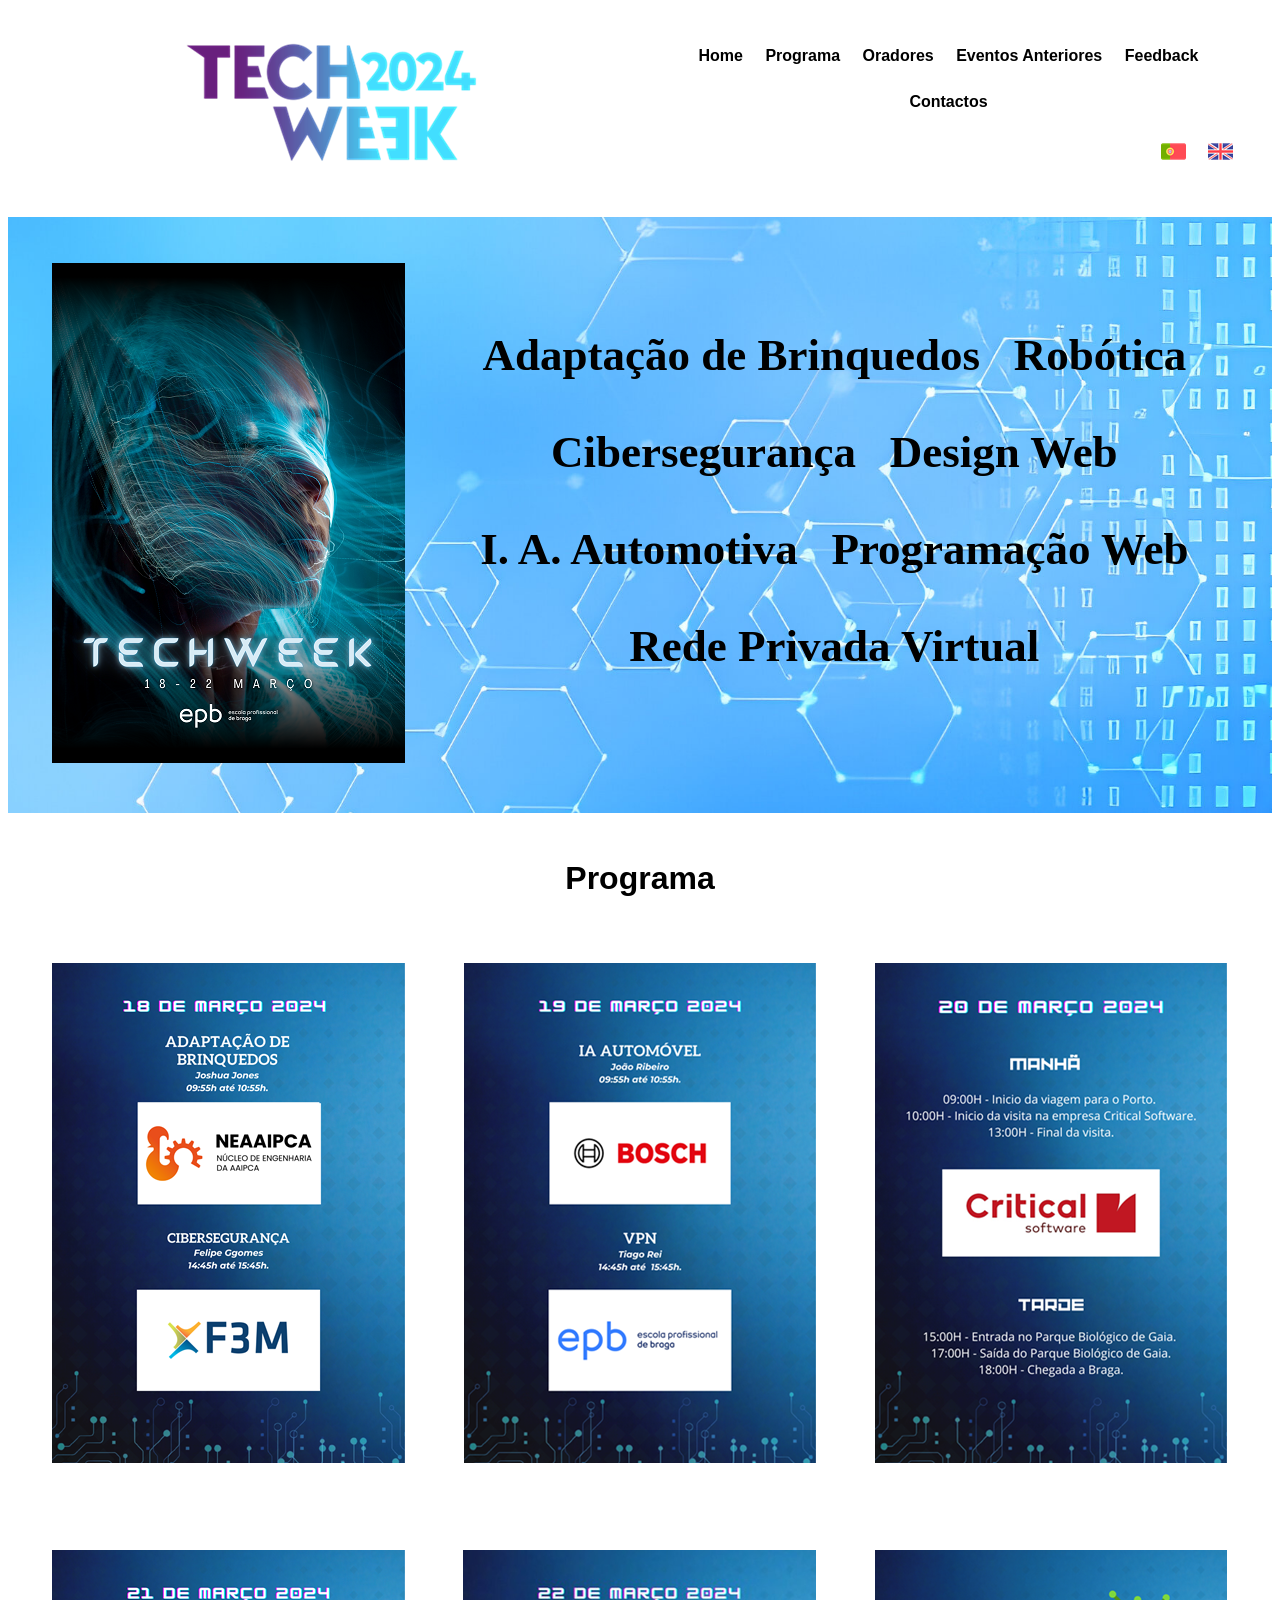
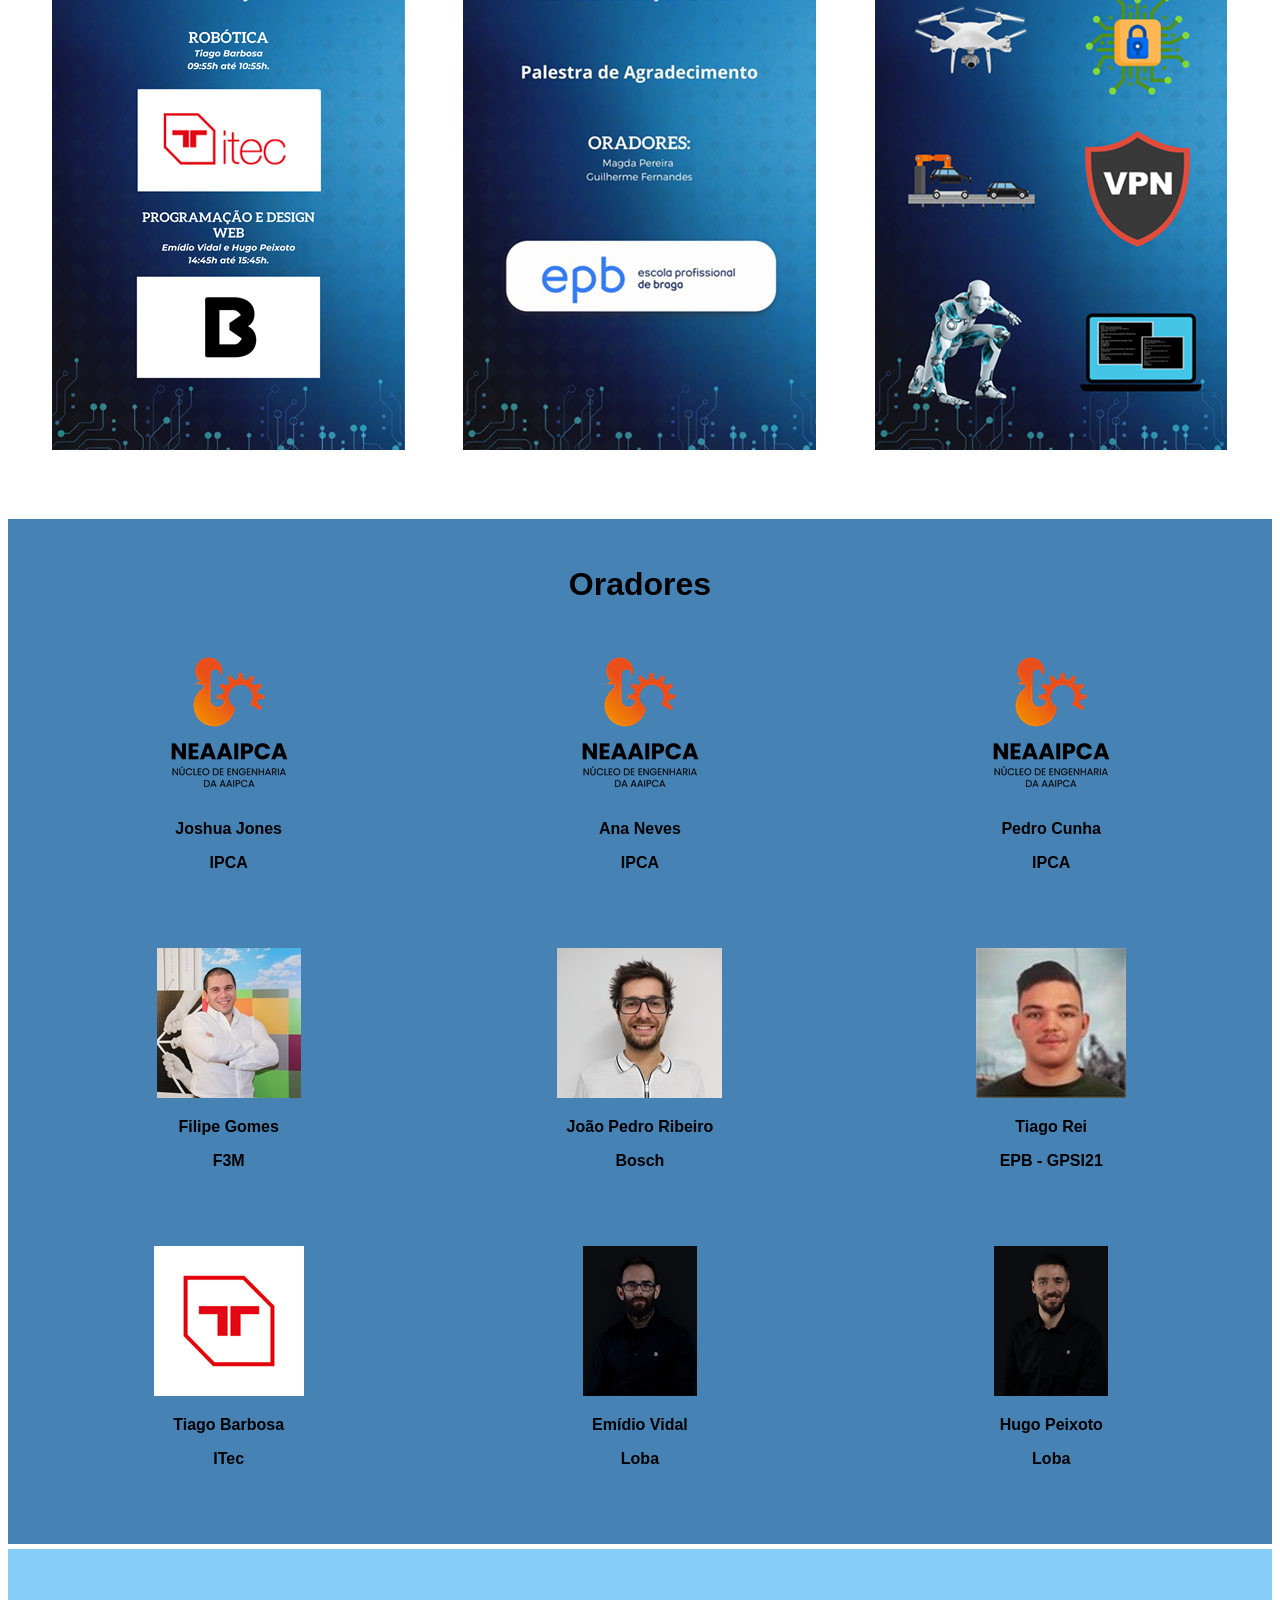
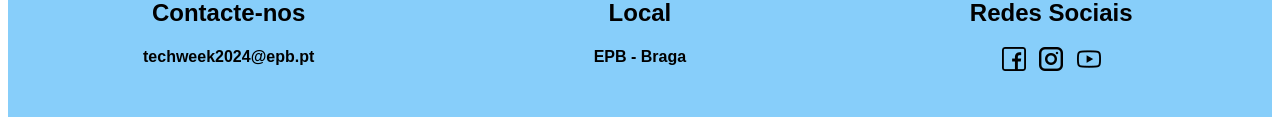
<file: index.html>
<!DOCTYPE html>
<html>
    <head>
        <meta charset = "UTF-8">
        <meta name = "description" content = "Desenvolvimento Web">
        <meta name = "keywords" content = "HTML, CSS, JavaScript">
        <meta name = "author" content = "Guilherme Fernandes">
        <meta name = "viewport" content = "width=device-width, initial-scale=1.0">

        <link rel = "stylesheet" type = "text/css" href = "estilos.css">
        <link rel="shortcut icon" href="imagens/logo_header.png" type="imagens/svg"/>

        <title> TechWeek 2024 </title>
    </head>

    <body>
        <div class = "row">
            <div class = "col-12 col-s-12 header">
                <center>
                    <div class = "col-6 col-s-6 header_logo">
                        <a href = "index.html">
                            <img src = "imagens/logo_header.png">
                        </a>
                    </div>
                </center>

                <div class= "col-6 col-s-6 menu">
                    <ul>
                        <b>
                            <center>
                        <li>
                            <a href = "index.html" class = "a"> 
                                Home 
                            </a>
                        </li>
                        <li> 
                            <a href = "#programa" class = "a">
                                Programa
                            </a>
                        </li>
                        <li> 
                            <a href = "#oradores" class = "a">
                                Oradores
                            </a>
                        </li>
                        <li> 
                            <a href = "eventos.html" class = "a"> 
                                Eventos Anteriores 
                            </a> 
                        </li>
                        <li>
                            <a href = "feedback.php" class = "a">
                                Feedback
                            </a>
                        </li>
                        <li>
                            <a href = "contacts.php" class = "a">
                                Contactos
                            </a>
                        </li>
                            </center>
                        <li> 
                            <a href = "index.html"> 
                                <img src = "imagens/portugal.png" alt = "portuguese"> 
                            </a> 
                        </li>
                        <li> 
                            <a href = "en.html"> 
                                <img src = "imagens/united-kingdom.png" alt = "english"> 
                            </a> 
                        </li>
                        </b>
                    </ul>
                </div>
            </div>

            <div class = "col-12 col-s-12 back_techweek">
                <div class = "col-4 col-s-12 img_techweek">
                    <p style = text-align:center>
                        <img src = "imagens/cartaz.png">
                    </p>
                </div>
       
                <div class = "col-8 col-s-12 text_techweek">
                    <h1 style = "font-family: Share Tech Mono Regular; font-size: 45px; text-align: center;">
                        <br>
                            Adaptação de Brinquedos &nbsp; 

                            Robótica &nbsp;  <p>

                            Cibersegurança &nbsp;    

                            Design Web &nbsp; <p>

                            I. A. Automotiva &nbsp;

                            Programação Web &nbsp;  <p>

                            Rede Privada Virtual &nbsp;
                    </h1>
                </div>
            </div>  

            <div class = "col-12 col-s-12 programa">
                <h1 id = "programa">
                    <p style = text-align:center> 
                        Programa
                        <br/>
                    </p>
                </h1>

                <div class = "col-4 col-s-12 programacao_img">
                    <h3 style = text-align:center>
                        <img src = "imagens/1.png">
                    </h3>
                </div>

                <div class = "col-4 col-s-12 programacao_img">
                    <h3 style = text-align:center>
                        <img src = "imagens/2.png">
                    </h3>
                </div>

                <div class = "col-4 col-s-12 programacao_img">
                    <h3 style = text-align:center>
                        <img src = "imagens/3.png">
                    </h3>
                </div>

                <div class = "col-4 col-s-12 programacao_img">
                    <h3 style = text-align:center>
                        <img src = "imagens/4.png">
                    </h3>
                </div>

                <div class = "col-4 col-s-12 programacao_img">
                    <h3 style = text-align:center>
                        <img src = "imagens/5.png">
                    </h3>
                </div>

                <div class = "col-4 col-s-12 programacao_img">
                    <h3 style = text-align:center>
                        <img src = "imagens/6.png">
                    </h3>
                </div>
            </div>

            
            <div class = "col-12 col-s-12 oradores">
                <h1 id = "oradores">
                    <p style = text-align:center> 
                        <b>
                            Oradores 
                            <br/>   
                        </b>
                    </p> 
                </h1>

                <div class = "col-4 col-s-6 descr_orador">
                    <center>
                        <a href = "https://www.linkedin.com/in/n%C3%BAcleo-de-engenharia-da-aaipca-16782a252/">
                            <img src = "imagens/ipca.png"> <p>
                            Joshua Jones <p>
                            IPCA
                        </a>
                    </center>
                </div>

                <div class = "col-4 col-s-6 descr_orador">
                    <center>
                        <a href = "https://www.linkedin.com/in/n%C3%BAcleo-de-engenharia-da-aaipca-16782a252/">
                            <img src = "imagens/ipca.png"> <p>
                            Ana Neves <p>
                            IPCA
                        </a>
                    </center>
                </div>

                <div class = "col-4 col-s-6 descr_orador">
                    <center>
                        <a href = "https://www.linkedin.com/in/n%C3%BAcleo-de-engenharia-da-aaipca-16782a252/">
                            <img src = "imagens/ipca.png"> <p>
                            Pedro Cunha <p>
                            IPCA
                        </a>
                    </center>
                </div>

                <div class = "col-4 col-s-6 descr_orador">
                    <center>
                        <a href = "https://www.linkedin.com/in/filipe-gomes-24507642/">
                            <img src = "imagens/filipe.jpg"> <p>
                            Filipe Gomes <p>
                            F3M
                        </a>
                    </center>
                </div>    

                <div class = "col-4 col-s-6 descr_orador">
                    <center>
                        <a href = "https://www.linkedin.com/in/joaopedrompribeiro/">  
                            <img src = "imagens/joao.jpg"> <p>
                            João Pedro Ribeiro <p>
                            Bosch
                        </a>
                    </center>
                </div> 


<!-- linha de baixo-->
                <div class = "col-4 col-s-6 descr_orador">
                    <center>
                        <a href = "https://www.linkedin.com/in/tiago-rei-6a0318201/?utm_source=share&utm_campaign=share_via&utm_content=profile&utm_medium=ios_app">
                            <img src = "imagens/tiago.png"><p>
                            Tiago Rei<p>
                            EPB - GPSI21
                        </a>
                    </center>
                </div> 

                <div class = "col-4 col-s-12 descr_orador">
                    <center>
                        <a href = "https://www.linkedin.com/company/itec-iberianatechnical/">
                            <img src = "imagens/itec.png"> <p>
                            Tiago Barbosa <p>
                            ITec
                        </a>
                    </center>
                </div>

                <div class = "col-4 col-s-6 descr_orador">
                    <center>
                        <a href = "https://www.loba.com/equipa/emidio-vidal">
                            <img src = "imagens/emidio.png"> <p>
                            Emídio Vidal <p>
                            Loba
                        </a>
                    </center>
                </div>

                <div class = "col-4 col-s-6 descr_orador">
                    <center>
                        <a href = "https://www.loba.com/equipa/hugo-peixoto">
                            <img src = "imagens/hugo.png"> <p>
                            Hugo Peixoto <p>
                            Loba
                        </a>
                    </center>
                </div>
            </div>

            <div class = "col-12 col-s-12 footer">
                
                <div class = "col-4 col-s-4 footer_contact">
                    <h2>
                        Contacte-nos
                    </h2>
                    <h4>
                        <a href="mailto:techweek2024@epb.pt">
                            techweek2024@epb.pt
                        </a>
                    </h4>
                </div>

                <div class = "col-4 col-s-4 footer_local">
                    <h2>
                        Local
                    </h2>
                    <h4>
                        <a href = "https://maps.app.goo.gl/k6Ljkm2LujtaNiWFA">
                            EPB - Braga
                        </a>
                    </h4>
                </div>

                <div class = "col-4 col-s-4 footer_social">
                    <h2>
                        Redes Sociais
                    </h2>
                    <a href = "https://www.facebook.com/epbtechweek?locale=pt_PT">
                        <img src = "imagens/facebook.png" alt = "facebook">
                    </a>
                    &nbsp;
                    <a href = "https://www.instagram.com/techweek24_epb?utm_source=ig_web_button_share_sheet&igsh=ZDNlZDc0MzIxNw==">
                        <img src = "imagens/instagram.png" alt = "instagram">
                    </a>
                    &nbsp;
                    <a href = "https://www.youtube.com/@escolaprofissionaldebraga1814">
                        <img src = "imagens/youtube.png" alt = "youtube">
                    </a>
                </div>     
            </div>
        </div>
    </body>
</html>
</file>
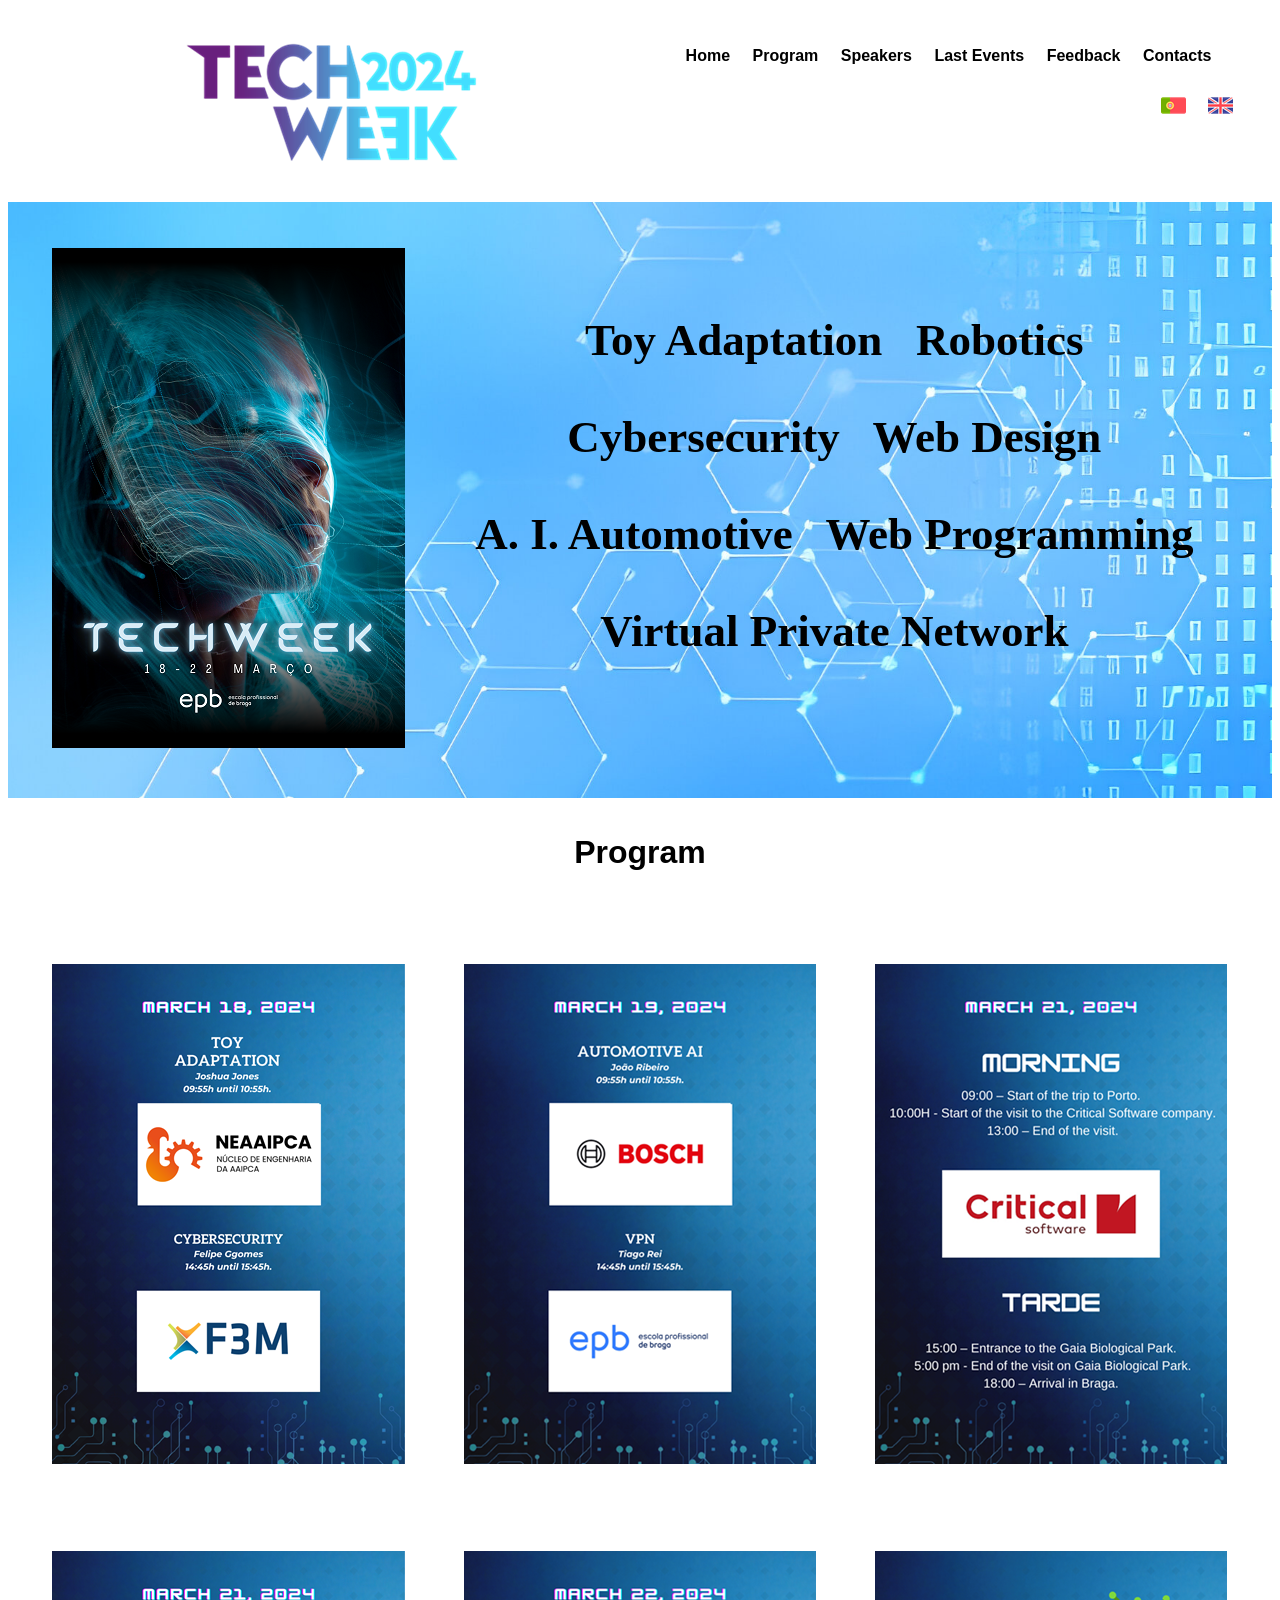
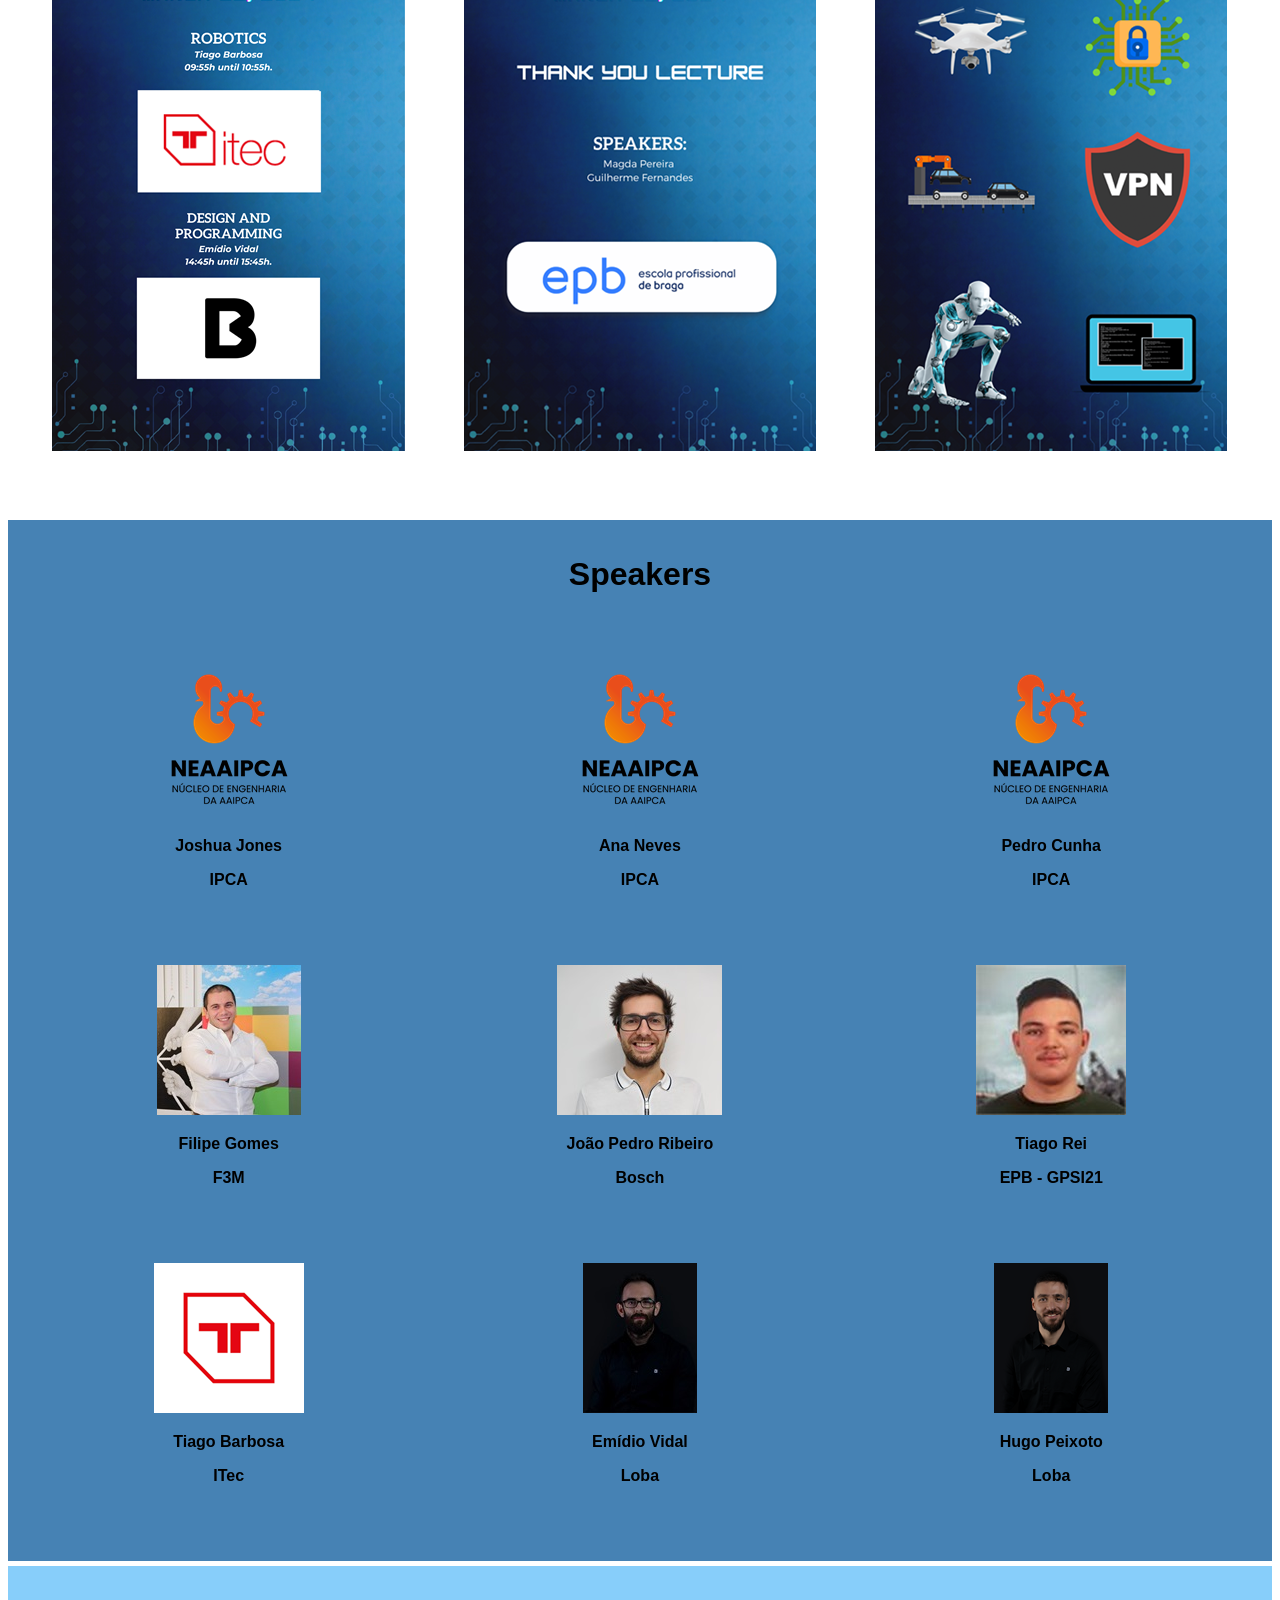
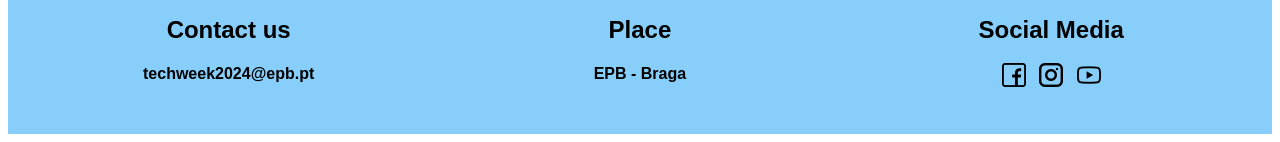
<file: en.html>
<!DOCTYPE html>
<html>
    <head>
        <meta charset = "UTF-8">
        <meta name = "description" content = "Desenvolvimento Web">
        <meta name = "keywords" content = "HTML, CSS, JavaScript">
        <meta name = "author" content = "Guilherme Fernandes">
        <meta http-equiv = "refresh" content = "20">
        <meta name = "viewport" content = "width=device-width, initial-scale=1.0">

        <link rel = "stylesheet" type = "text/css" href = "estilos.css">
        <link rel="shortcut icon" href="imagens/logo_header.png" type="imagens/svg"/>

        <title> TechWeek 2024 </title>
    </head>

    <body>
        <div class = "row">
            <div class = "col-12 col-s-12 header">
                <center>
                    <div class = "col-6 col-s-6 header_logo">
                        <a href = "en.html">
                            <img src = "imagens/logo_header.png">
                        </a>
                    </div>
                </center>

                <div class= "col-6 col-s-6 menu">
                    <ul>
                        <b>
                            <center>
                        <li>
                            <a href = "en.html" class = "a"> 
                                Home 
                            </a>
                        </li>
                        <li> 
                            <a href = "#programa" class = "a">
                                Program
                            </a>
                        </li>
                        <li> 
                            <a href = "#oradores" class = "a">
                                Speakers
                            </a>
                        </li>
                        <li> 
                            <a href = "eventosen.html" class = "a"> 
                                Last Events 
                            </a> 
                        </li>
                        <li>
                            <a href = "feedbacken.php" class = "a">
                                Feedback
                            </a>
                        </li>
                        <li>
                            <a href = "contacten.php" class = "a">
                                Contacts
                            </a>
                        </li>
                            </center>
                        <li> 
                            <a href = "index.html"> 
                                <img src = "imagens/portugal.png" alt = "portuguese"> 
                            </a> 
                        </li>
                        <li> 
                            <a href = "en.html"> 
                                <img src = "imagens/united-kingdom.png" alt = "english"> 
                            </a> 
                        </li>
                        </b>
                    </ul>
                </div>
            </div>

            <div class = "col-12 col-s-12 back_techweek">

                <div class = "col-4 col-s-12 img_techweek">
                    <p style = text-align:center>
                        <img src = "imagens/cartaz.png">
                    </p>
                </div>
       
                <div class = "col-8 col-s-12 text_techweek">
                    <h1 style = "font-family: Share Tech Mono Regular; font-size: 45px; text-align: center;">
                        <br>
                            Toy Adaptation &nbsp; 

                            Robotics &nbsp;  <p>

                            Cybersecurity &nbsp;    

                            Web Design &nbsp; <p>

                            A. I. Automotive &nbsp;

                            Web Programming &nbsp;  <p>

                            Virtual Private Network &nbsp;
                    </h1>
                </div>
            </div>  

            <div class = "col-12 col-s-12 programa">
                <h1 id = "programa">
                    <center>
                        Program
                        <br/><br/>
                    </center>
                </h1>

                <div class = "col-4 col-s-12 programacao_img">
                    <h3 style = text-align:center>
                        <img src = "imagens/1en.png">
                    </h3>
                </div>

                <div class = "col-4 col-s-12 programacao_img">
                    <h3 style = text-align:center>
                        <img src = "imagens/2en.png">
                    </h3>
                </div>

                <div class = "col-4 col-s-12 programacao_img">
                    <h3 style = text-align:center>
                        <img src = "imagens/3en.png">
                    </h3>
                </div>

                <div class = "col-4 col-s-12 programacao_img">
                    <h3 style = text-align:center>
                        <img src = "imagens/4en.png">
                    </h3>
                </div>

                <div class = "col-4 col-s-12 programacao_img">
                    <h3 style = text-align:center>
                        <img src = "imagens/5en.png">
                    </h3>
                </div>

                <div class = "col-4 col-s-12 programacao_img">
                    <h3 style = text-align:center>
                        <img src = "imagens/6.png">
                    </h3>
                </div>

            </div>
            
            <div class = "col-12 col-s-12 oradores">
                <h1 id = "oradores">
                    <center> 
                        <b>
                            Speakers 
                            <br/><br/>
                        </b>
                    </center> 
                </h1>

                <div class = "col-4 col-s-6 descr_orador">
                    <center>
                        <a href = "https://www.linkedin.com/in/n%C3%BAcleo-de-engenharia-da-aaipca-16782a252/">
                            <img src = "imagens/ipca.png"> <p>
                            Joshua Jones <p>
                            IPCA
                        </a>
                    </center>
                </div>

                <div class = "col-4 col-s-6 descr_orador">
                    <center>
                        <a href = "https://www.linkedin.com/in/n%C3%BAcleo-de-engenharia-da-aaipca-16782a252/">
                            <img src = "imagens/ipca.png"> <p>
                            Ana Neves <p>
                            IPCA
                        </a>
                    </center>
                </div>

                <div class = "col-4 col-s-6 descr_orador">
                    <center>
                        <a href = "https://www.linkedin.com/in/n%C3%BAcleo-de-engenharia-da-aaipca-16782a252/">
                            <img src = "imagens/ipca.png"> <p>
                            Pedro Cunha <p>
                            IPCA
                        </a>
                    </center>
                </div>

                <div class = "col-4 col-s-6 descr_orador">
                    <center>
                        <a href = "https://www.linkedin.com/in/filipe-gomes-24507642/">
                            <img src = "imagens/filipe.jpg"> <p>
                            Filipe Gomes <p>
                            F3M
                        </a>
                    </center>
                </div>    

                <div class = "col-4 col-s-6 descr_orador">
                    <center>
                        <a href = "https://www.linkedin.com/in/joaopedrompribeiro/">  
                            <img src = "imagens/joao.jpg"> <p>
                            João Pedro Ribeiro <p>
                            Bosch
                        </a>
                    </center>
                </div> 


<!-- linha de baixo-->
                <div class = "col-4 col-s-6 descr_orador">
                    <center>
                        <a href = "https://www.linkedin.com/in/tiago-rei-6a0318201/?utm_source=share&utm_campaign=share_via&utm_content=profile&utm_medium=ios_app">
                            <img src = "imagens/tiago.png"><p>
                            Tiago Rei<p>
                            EPB - GPSI21
                        </a>
                    </center>
                </div> 

                <div class = "col-4 col-s-12 descr_orador">
                    <center>
                        <a href = "https://www.linkedin.com/company/itec-iberianatechnical/">
                            <img src = "imagens/itec.png"> <p>
                            Tiago Barbosa <p>
                            ITec
                        </a>
                    </center>
                </div>

                <div class = "col-4 col-s-6 descr_orador">
                    <center>
                        <a href = "https://www.loba.com/equipa/emidio-vidal">
                            <img src = "imagens/emidio.png"> <p>
                            Emídio Vidal <p>
                            Loba
                        </a>
                    </center>
                </div>

                <div class = "col-4 col-s-6 descr_orador">
                    <center>
                        <a href = "https://www.loba.com/equipa/hugo-peixoto">
                            <img src = "imagens/hugo.png"> <p>
                            Hugo Peixoto <p>
                            Loba
                        </a>
                    </center>
                </div>
            </div>

            <div class = "col-12 col-s-12 footer">
                
                <div class = "col-4 col-s-4 footer_contact">
                    <h2>
                        Contact us
                    </h2>
                    <h4>
                        <a href="mailto:techweek2024@epb.pt">
                            techweek2024@epb.pt
                        </a>
                    </h4>
                </div>

                <div class = "col-4 col-s-4 footer_local">
                    <h2>
                        Place
                    </h2>
                    <h4>
                        <a href = "https://maps.app.goo.gl/k6Ljkm2LujtaNiWFA">
                            EPB - Braga
                        </a>
                    </h4>
                </div>

                <div class = "col-4 col-s-4 footer_social">
                    <h2>
                        Social Media
                    </h2>
                    <a href = "https://www.facebook.com/epbtechweek">
                        <img src = "imagens/facebook.png" alt = "facebook">
                    </a>
                    &nbsp;
                    <a href = "https://www.instagram.com/techweek24_epb?utm_source=ig_web_button_share_sheet&igsh=ZDNlZDc0MzIxNw==">
                        <img src = "imagens/instagram.png" alt = "instagram">
                    </a>
                    &nbsp;
                    <a href = "https://www.youtube.com/@escolaprofissionaldebraga1814">
                        <img src = "imagens/youtube.png" alt = "youtube">
                    </a>
                </div>     
            </div>
        </div>
    </body>
</html>
</file>
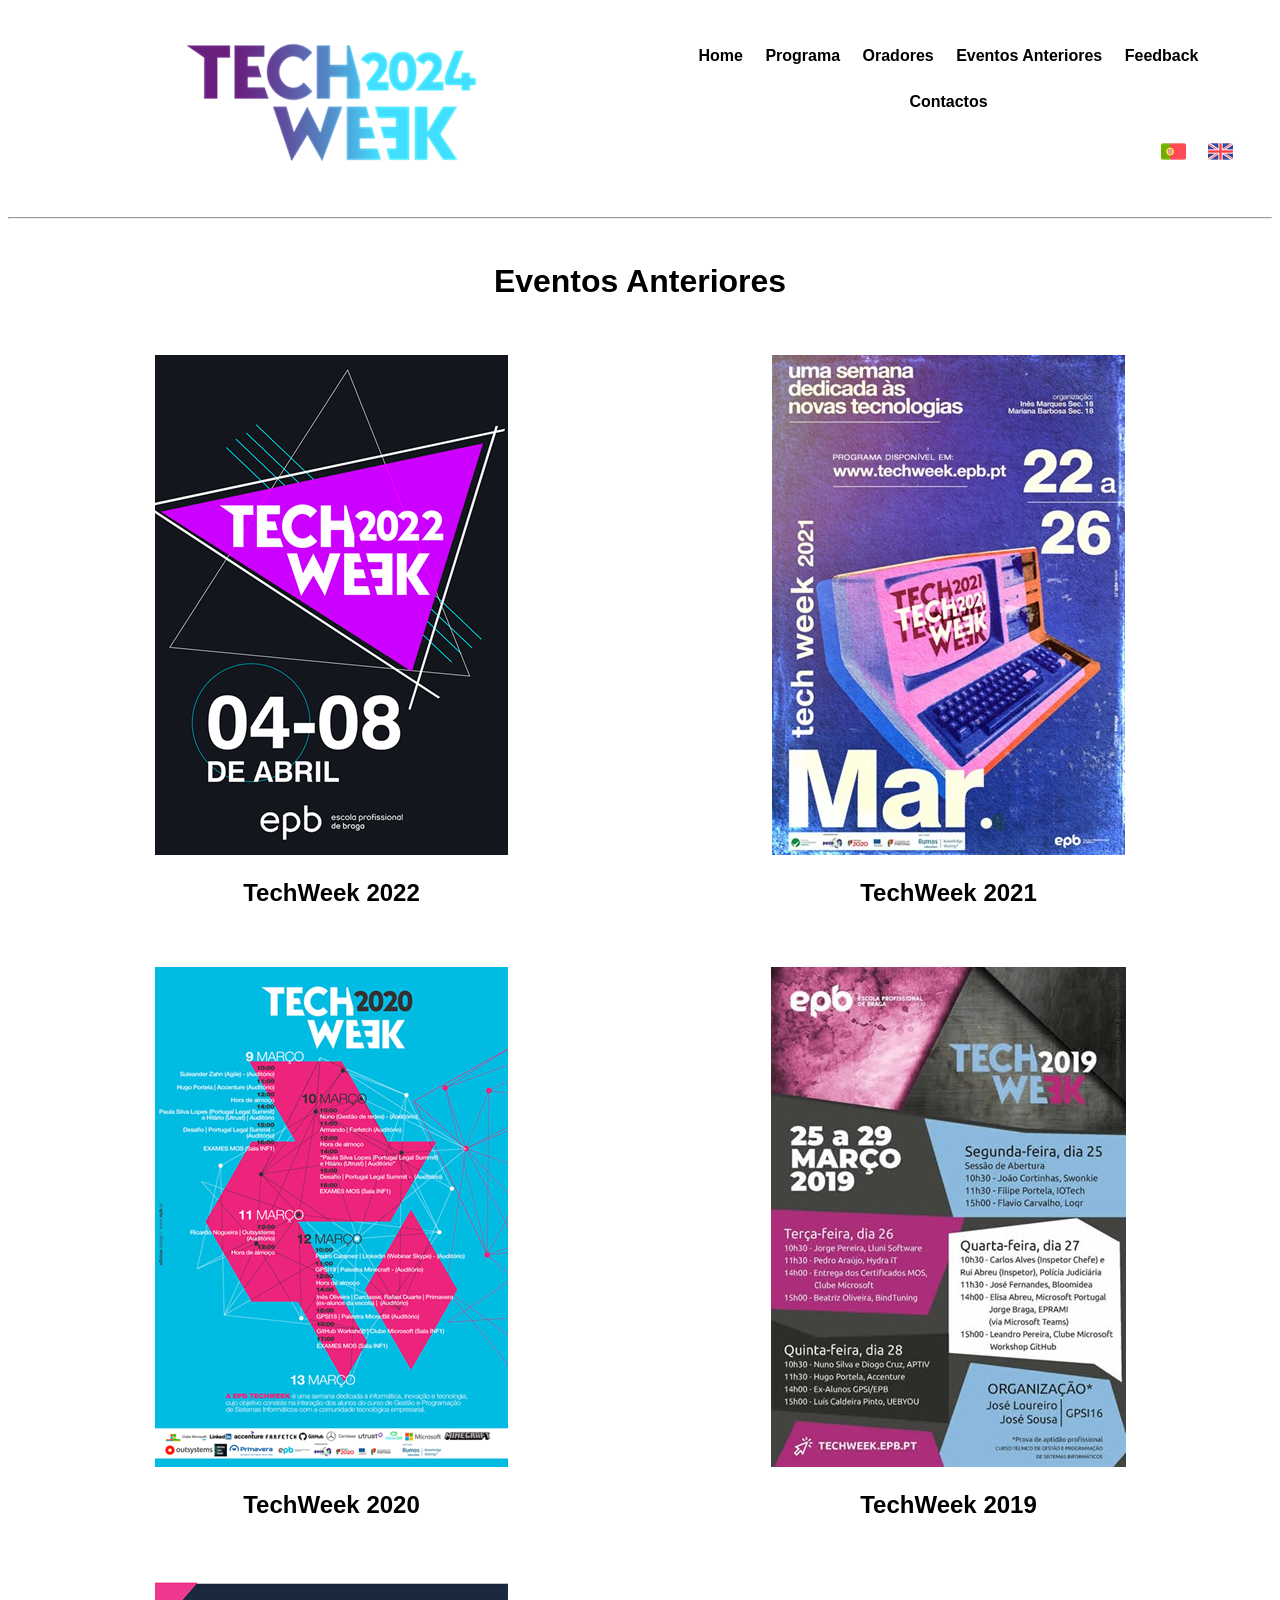
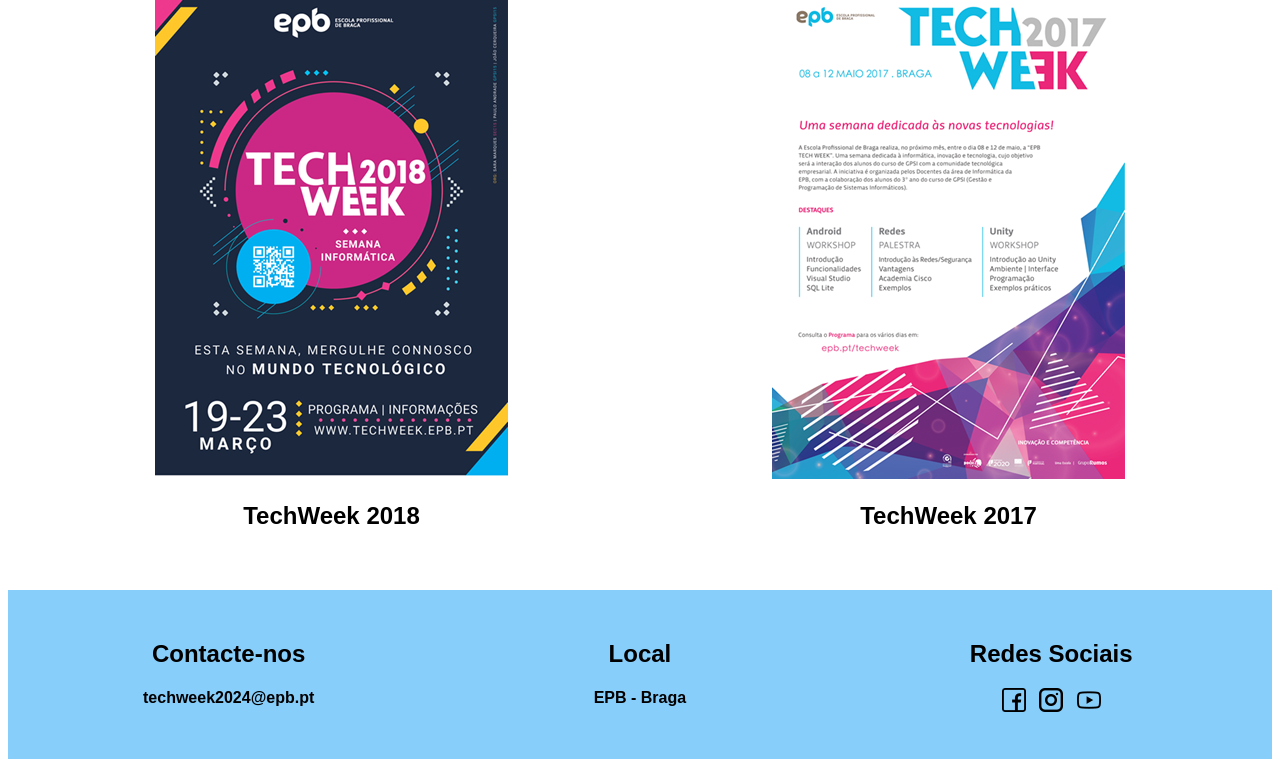
<file: eventos.html>
<!DOCTYPE html>
<html>
    <head>
        <meta charset = "UTF-8">
        <meta name = "description" content = "Desenvolvimento Web">
        <meta name = "keywords" content = "HTML, CSS, JavaScript">
        <meta name = "author" content = "Guilherme Fernandes">
        <meta http-equiv = "refresh" content = "10">
        <meta name = "viewport" content = "width=device-width, initial-scale=1.0">

        <link rel = "stylesheet" type = "text/css" href = "estilos.css">
        <link rel="shortcut icon" href="imagens/logo_header.png" type="imagens/svg"/>

        <title> TechWeek 2024 </title>
    </head>

    <body>
        <div class = "row">
            <div class = "col-12 col-s-12 header">
                <center>
                    <div class = "col-6 col-s-6 header_logo">
                        <a href = "index.html">
                            <img src = "imagens/logo_header.png">
                        </a>
                    </div>
                </center>

                <div class= "col-6 col-s-6 menu">
                    <ul>
                        <b>
                            <center>
                        <li>
                            <a href = "index.html" class = "a"> 
                                Home 
                            </a>
                        </li>
                        <li> 
                            <a href = "index.html#programa" class = "a">
                                Programa
                            </a>
                        </li>
                        <li> 
                            <a href = "index.html#oradores" class = "a">
                                Oradores
                            </a>
                        </li>
                        <li> 
                            <a href = "eventos.html" class = "a"> 
                                Eventos Anteriores 
                            </a> 
                        </li>
                        <li>
                            <a href = "feedback.php" class = "a">
                                Feedback
                            </a>
                        </li>
                        <li>
                            <a href = "contacts.php" class = "a">
                                Contactos
                            </a>
                        </li>
                            </center>
                        <li> 
                            <a href = "eventos.html"> 
                                <img src = "imagens/portugal.png" alt = "portuguese"> 
                            </a> 
                        </li>
                        <li> 
                            <a href = "eventosen.html"> 
                                <img src = "imagens/united-kingdom.png" alt = "english"> 
                            </a> 
                        </li>
                        </b>
                    </ul>
                </div>
            </div>

            <hr>

            <div class = "col-12 col-s-12 eventos">
                <h1>
                    <center>
                        Eventos Anteriores 
                    </center>
                </h1>

                <br>

                <div class = " col-6 col-s-6 eventos_img">
                    <center>
                        <a href = "https://techweek.epb.pt/2022/">
                            <img src = "imagens/2022.png">
                            <h2>
                                TechWeek 2022
                            </h2>
                        </a>
                    </center>
                </div>

                <div class = " col-6 col-s-6 eventos_img">
                    <center>
                        <a href = "https://techweek.epb.pt/2021/">
                            <img src = "imagens/2021.png">
                            <h2>
                                TechWeek 2021
                            </h2>
                        </a>
                    </center>
                </div>

                <div class = " col-6 col-s-6 eventos_img">
                    <center>
                        <a href = "https://techweek.epb.pt/techweek2020/">
                            <img src = "imagens/2020.png">
                            <h2>
                                TechWeek 2020
                            </h2>
                        </a>
                    </center>
                </div>

                <div class = " col-6 col-s-6 eventos_img">
                    <center>
                        <a href = "https://techweek.epb.pt/techweek2019/">
                            <img src = "imagens/2019.png">
                            <h2>
                                TechWeek 2019
                            </h2>
                        </a>
                    </center>
                </div>

                <div class = " col-6 col-s-6 eventos_img">
                    <center>
                        <a href = "https://techweek.epb.pt/techweek2018/">
                            <img src = "imagens/2018.png">
                            <h2>
                                TechWeek 2018
                            </h2>
                        </a>
                    </center>
                </div>

                <div class = " col-6 col-s-6 eventos_img">
                    <center>
                        <a href = "https://ajaraujo.com/epbtechweek/">
                            <img src = "imagens/2017.png">
                            <h2>
                                TechWeek 2017
                            </h2>
                        </a>
                    </center>
                </div>
            </div>

            <div class = "col-12 col-s-12 footer">
                
                <div class = "col-4 col-s-4 footer_contact">
                    <h2>
                        Contacte-nos
                    </h2>
                    <h4>
                        <a href="mailto:techweek2024@epb.pt">
                            techweek2024@epb.pt
                        </a>
                    </h4>
                </div>

                <div class = "col-4 col-s-4 footer_local">
                    <h2>
                        Local
                    </h2>
                    <h4>
                        <a href = "https://maps.app.goo.gl/k6Ljkm2LujtaNiWFA">
                            EPB - Braga
                        </a>
                    </h4>
                </div>

                <div class = "col-4 col-s-4 footer_social">
                    <h2>
                        Redes Sociais
                    </h2>
                    <a href = "https://www.facebook.com/epbtechweek?locale=pt_PT">
                        <img src = "imagens/facebook.png" alt = "facebook">
                    </a>
                    &nbsp;
                    <a href = "https://www.instagram.com/techweek24_epb?utm_source=ig_web_button_share_sheet&igsh=ZDNlZDc0MzIxNw==">
                        <img src = "imagens/instagram.png" alt = "instagram">
                    </a>
                    &nbsp;
                    <a href = "https://www.youtube.com/@escolaprofissionaldebraga1814">
                        <img src = "imagens/youtube.png" alt = "youtube">
                    </a>
                </div>     
            </div>
        </div>
    </body>
</html>
</file>
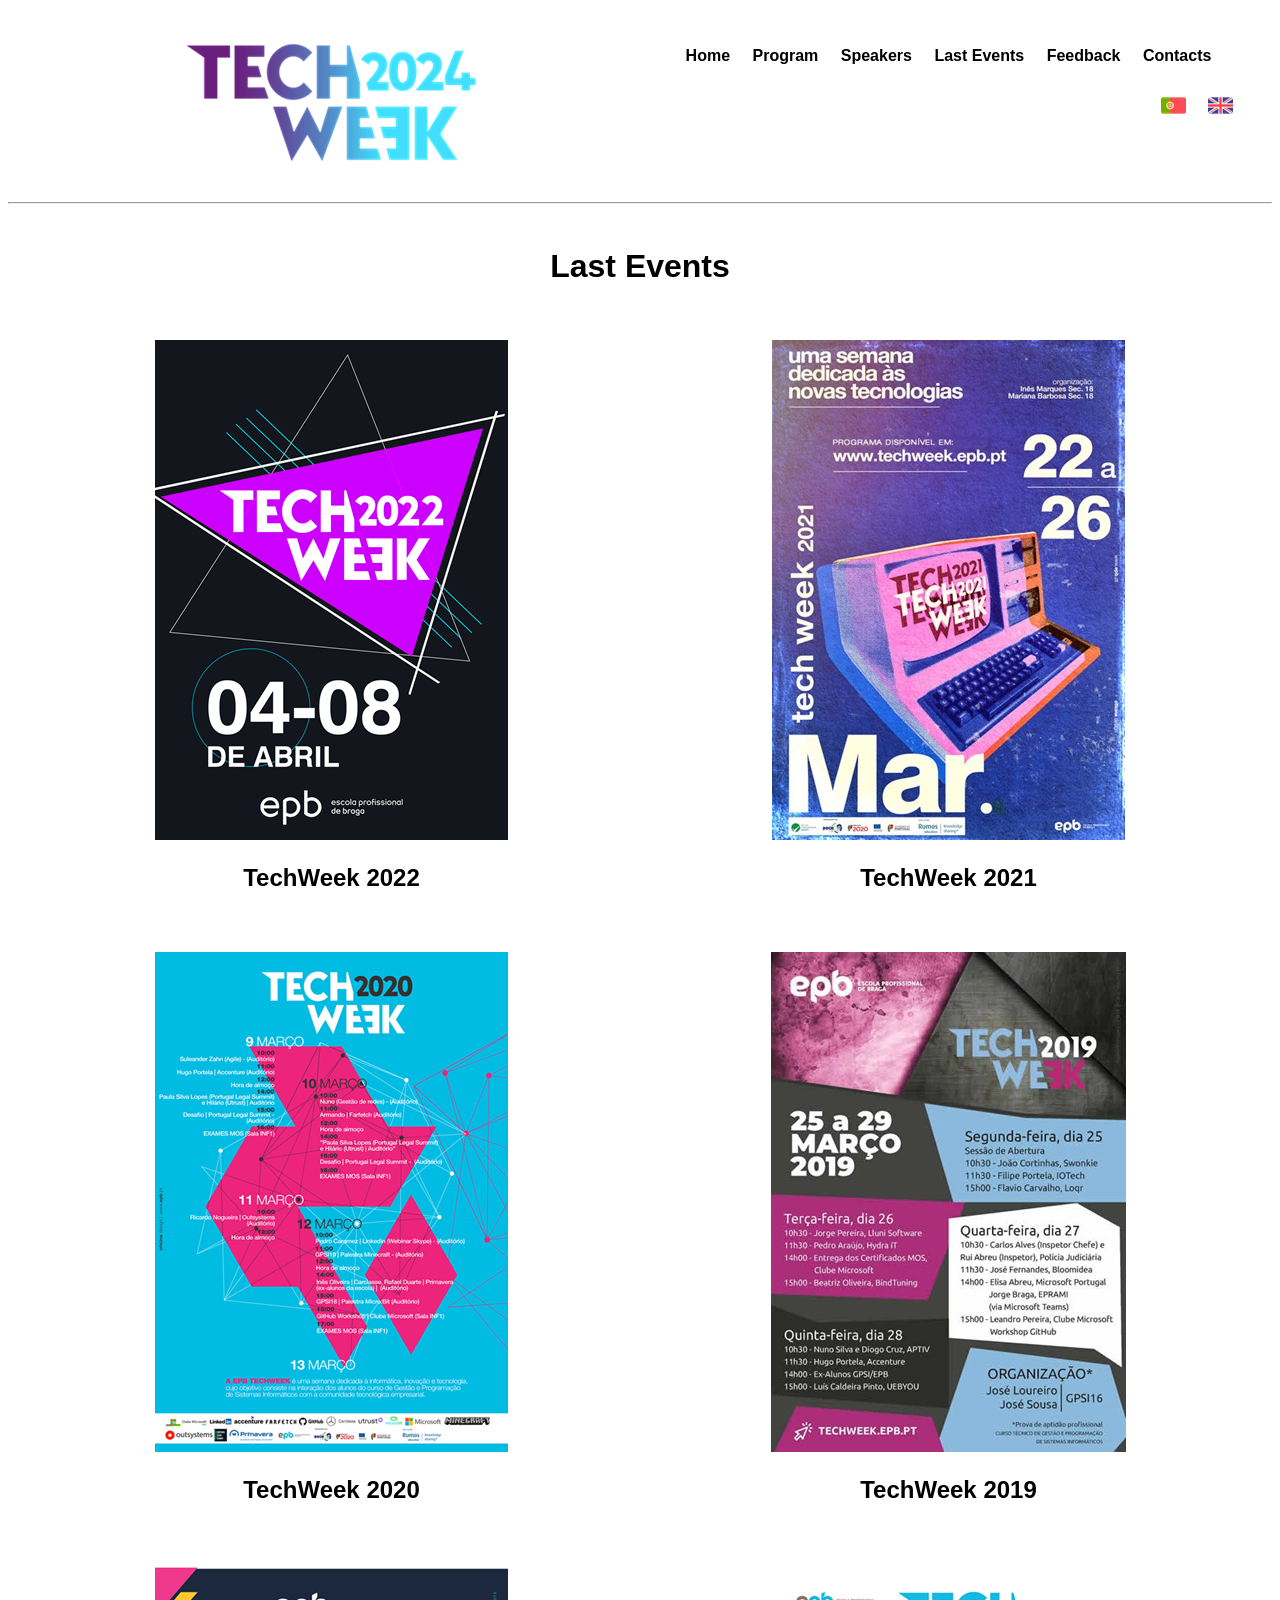
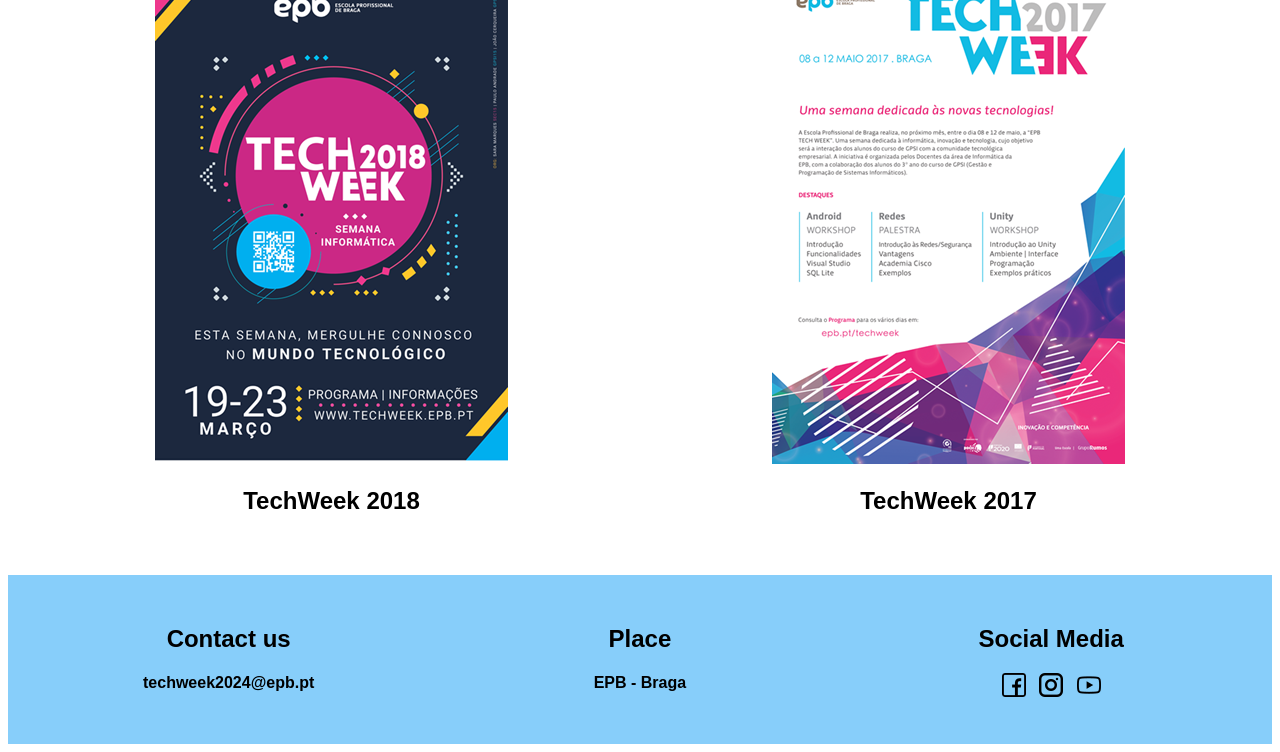
<file: eventosen.html>
<!DOCTYPE html>
<html>
    <head>
        <meta charset = "UTF-8">
        <meta name = "description" content = "Desenvolvimento Web">
        <meta name = "keywords" content = "HTML, CSS, JavaScript">
        <meta name = "author" content = "Guilherme Fernandes">
        <meta http-equiv = "refresh" content = "10">
        <meta name = "viewport" content = "width=device-width, initial-scale=1.0">

        <link rel = "stylesheet" type = "text/css" href = "estilos.css">
        <link rel="shortcut icon" href="imagens/logo_header.png" type="imagens/svg"/>

        <title> TechWeek 2024 </title>
    </head>

    <body>
        <div class = "row">
            <div class = "col-12 col-s-12 header">
                <center>
                    <div class = "col-6 col-s-6 header_logo">
                        <a href = "en.html">
                            <img src = "imagens/logo_header.png">
                        </a>
                    </div>
                </center>

                <div class= "col-6 col-s-6 menu">
                    <ul>
                        <b>
                            <center>
                        <li>
                            <a href = "en.html" class = "a"> 
                                Home 
                            </a>
                        </li>
                        <li> 
                            <a href = "en.html#programa" class = "a">
                                Program
                            </a>
                        </li>
                        <li> 
                            <a href = "en.html#oradores" class = "a">
                                Speakers
                            </a>
                        </li>
                        <li> 
                            <a href = "eventosen.html" class = "a"> 
                                Last Events 
                            </a> 
                        </li>
                        <li>
                            <a href = "feedbacken.php" class = "a">
                                Feedback
                            </a>
                        </li>
                        <li>
                            <a href = "contacten.php" class = "a">
                                Contacts
                            </a>
                        </li>
                            </center>
                        <li> 
                            <a href = "eventos.html"> 
                                <img src = "imagens/portugal.png" alt = "portuguese"> 
                            </a> 
                        </li>
                        <li> 
                            <a href = "eventosen.html"> 
                                <img src = "imagens/united-kingdom.png" alt = "english"> 
                            </a> 
                        </li>
                        </b>
                    </ul>
                </div>
            </div>

            <hr>

            <div class = "col-12 col-s-12 eventos">
                <h1>
                    <center>
                        Last Events 
                    </center>
                </h1>

                <br>

                <div class = " col-6 col-s-6 eventos_img">
                    <center>
                        <a href = "https://techweek.epb.pt/2022/">
                            <img src = "imagens/2022.png">
                            <h2>
                                TechWeek 2022
                            </h2>
                        </a>
                    </center>
                </div>

                <div class = " col-6 col-s-6 eventos_img">
                    <center>
                        <a href = "https://techweek.epb.pt/2021/">
                            <img src = "imagens/2021.png">
                            <h2>
                                TechWeek 2021
                            </h2>
                        </a>
                    </center>
                </div>

                <div class = " col-6 col-s-6 eventos_img">
                    <center>
                        <a href = "https://techweek.epb.pt/techweek2020/">
                            <img src = "imagens/2020.png">
                            <h2>
                                TechWeek 2020
                            </h2>
                        </a>
                    </center>
                </div>

                <div class = " col-6 col-s-6 eventos_img">
                    <center>
                        <a href = "https://techweek.epb.pt/techweek2019/">
                            <img src = "imagens/2019.png">
                            <h2>
                                TechWeek 2019
                            </h2>
                        </a>
                    </center>
                </div>

                <div class = " col-6 col-s-6 eventos_img">
                    <center>
                        <a href = "https://techweek.epb.pt/techweek2018/">
                            <img src = "imagens/2018.png">
                            <h2>
                                TechWeek 2018
                            </h2>
                        </a>
                    </center>
                </div>

                <div class = " col-6 col-s-6 eventos_img">
                    <center>
                        <a href = "https://ajaraujo.com/epbtechweek/">
                            <img src = "imagens/2017.png">
                            <h2>
                                TechWeek 2017
                            </h2>
                        </a>
                    </center>
                </div>
            </div>

            <div class = "col-12 col-s-12 footer">
                
                <div class = "col-4 col-s-4 footer_contact">
                    <h2>
                        Contact us
                    </h2>
                    <h4>
                        <a href="mailto:techweek2024@epb.pt">
                            techweek2024@epb.pt
                        </a>
                    </h4>
                </div>

                <div class = "col-4 col-s-4 footer_local">
                    <h2>
                        Place
                    </h2>
                    <h4>
                        <a href = "https://maps.app.goo.gl/k6Ljkm2LujtaNiWFA">
                            EPB - Braga
                        </a>
                    </h4>
                </div>

                <div class = "col-4 col-s-4 footer_social">
                    <h2>
                        Social Media
                    </h2>
                    <a href = "https://www.facebook.com/epbtechweek">
                        <img src = "imagens/facebook.png" alt = "facebook">
                    </a>
                    &nbsp;
                    <a href = "https://www.instagram.com/techweek24_epb?utm_source=ig_web_button_share_sheet&igsh=ZDNlZDc0MzIxNw==">
                        <img src = "imagens/instagram.png" alt = "instagram">
                    </a>
                    &nbsp;
                    <a href = "https://www.youtube.com/@escolaprofissionaldebraga1814">
                        <img src = "imagens/youtube.png" alt = "youtube">
                    </a>
                </div>     
            </div>
        </div>
    </body>
</html>
</file>
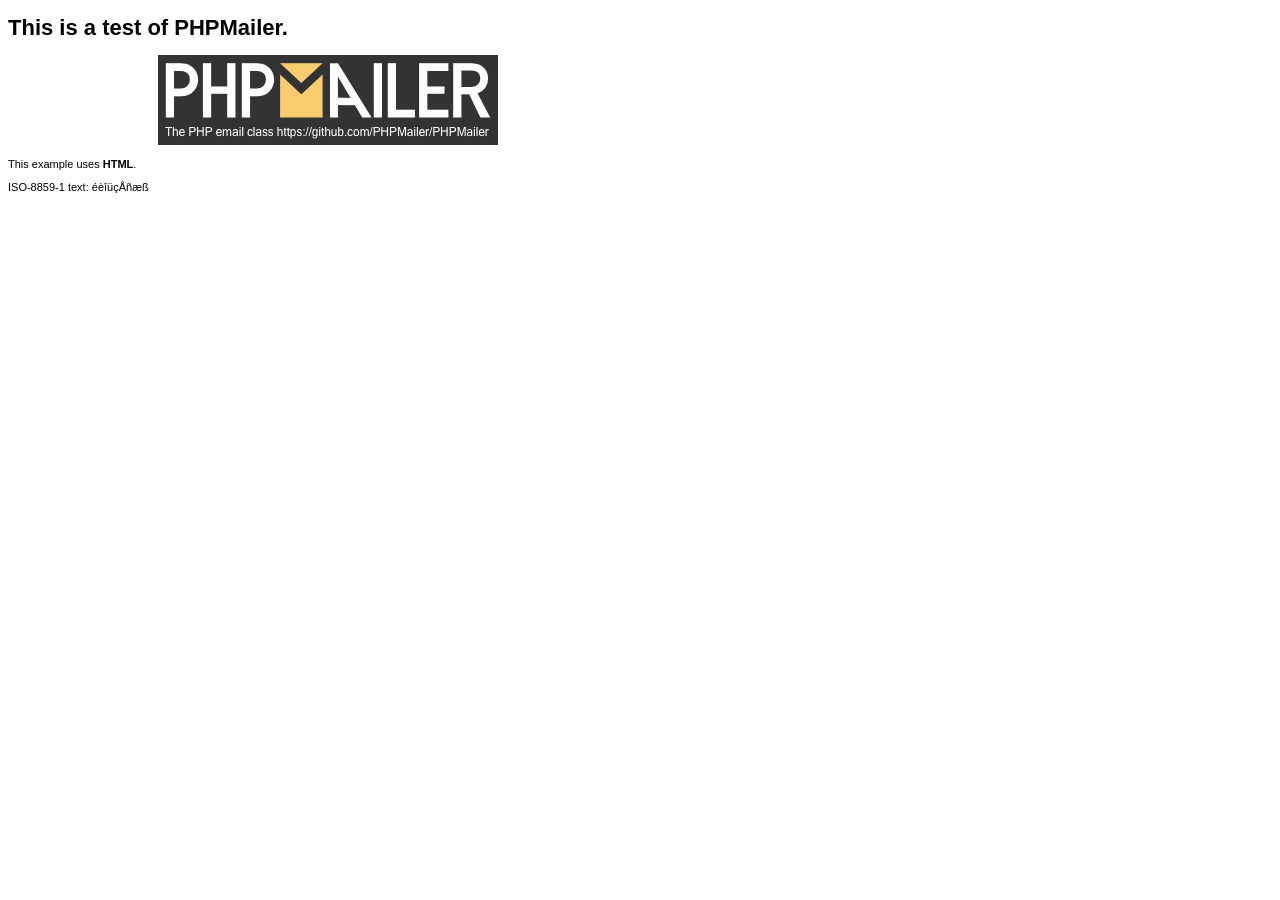
<file: vendor/phpmailer/phpmailer/examples/contents.html>
<!DOCTYPE html>
<html lang="en">
<head>
  <meta http-equiv="Content-Type" content="text/html; charset=iso-8859-1">
  <title>PHPMailer Test</title>
</head>
<body>
<div style="width: 640px; font-family: Arial, Helvetica, sans-serif; font-size: 11px;">
  <h1>This is a test of PHPMailer.</h1>
  <div align="center">
    <a href="https://github.com/PHPMailer/PHPMailer/"><img src="images/phpmailer.png" height="90" width="340" alt="PHPMailer rocks"></a>
  </div>
  <p>This example uses <strong>HTML</strong>.</p>
  <p>ISO-8859-1 text: ���������</p>
</div>
</body>
</html>
</file>
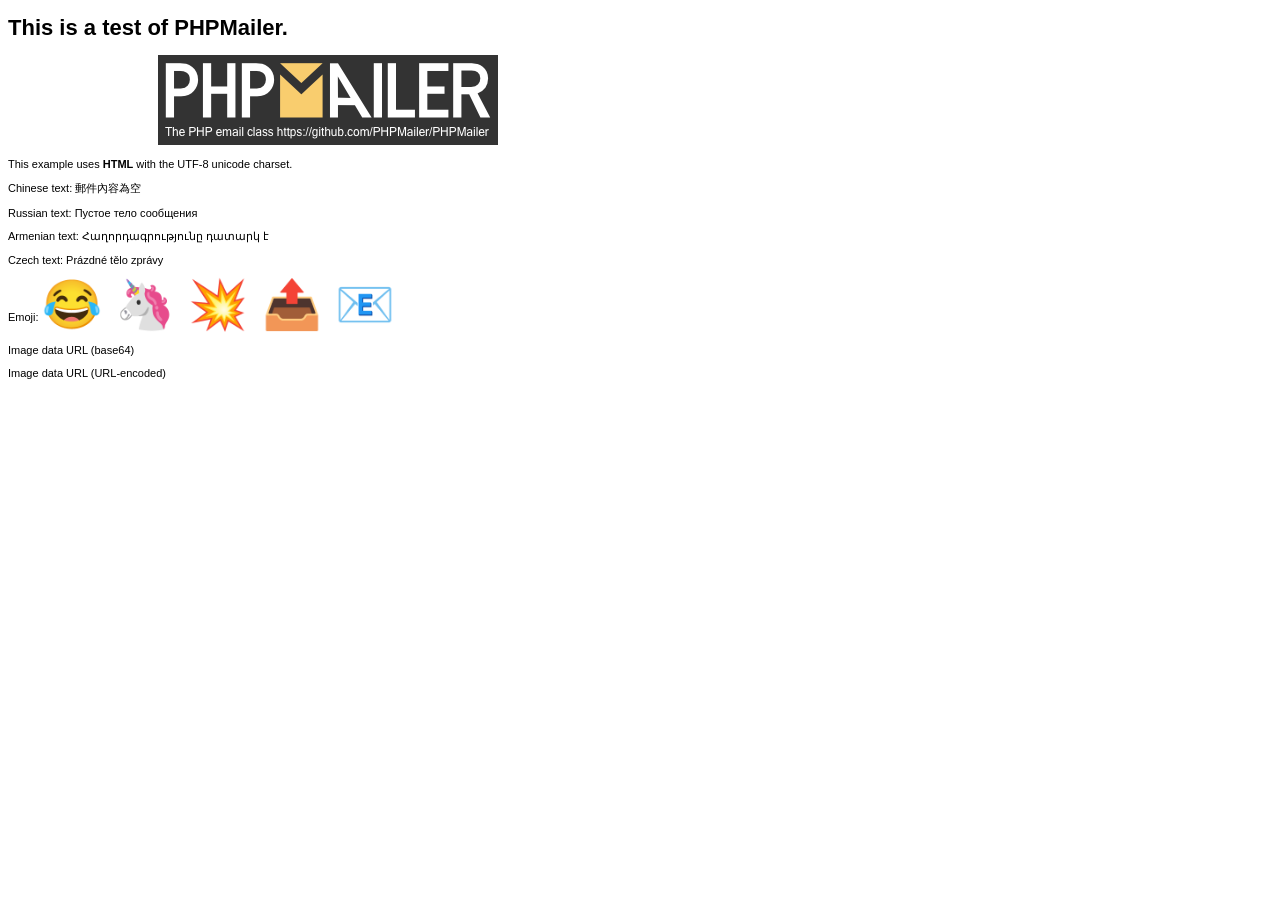
<file: vendor/phpmailer/phpmailer/examples/contentsutf8.html>
<!DOCTYPE html>
<html lang="en">
<head>
  <meta http-equiv="Content-Type" content="text/html; charset=utf-8">
  <title>PHPMailer Test</title>
</head>
<body>
<div style="width: 640px; font-family: Arial, Helvetica, sans-serif; font-size: 11px;">
  <h1>This is a test of PHPMailer.</h1>
  <div align="center">
    <a href="https://github.com/PHPMailer/PHPMailer/"><img src="images/phpmailer.png" height="90" width="340" alt="PHPMailer rocks"></a>
  </div>
  <p>This example uses <strong>HTML</strong> with the UTF-8 unicode charset.</p>
  <p>Chinese text: 郵件內容為空</p>
  <p>Russian text: Пустое тело сообщения</p>
  <p>Armenian text: Հաղորդագրությունը դատարկ է</p>
  <p>Czech text: Prázdné tělo zprávy</p>
  <p>Emoji: <span style="font-size: 48px">😂 🦄 💥 📤 📧</span></p>
  <p>Image data URL (base64)<img src="[data-uri]" alt="#"></p>
  <p>Image data URL (URL-encoded)<img src="data:image/gif,GIF89a%01%00%01%00%00%00%00%21%F9%04%01%0A%00%01%00%2C%00%00%00%00%01%00%01%00%00%02%02L%01%00%3B" alt="#"></p>
</div>
</body>
</html>
</file>
<file: estilos.css>
*{
box-sizing: border-box;
}

/* limpa o fluxo da página, para que as colunas não saiam do sítio */
.row::after {
content: "";
clear: both;
display: table;
}

/* Todas essas colunas devem estar a flutuar para a esquerda e ter um padding de 15px: */
[class*="col-"] {
float:left;
padding: 15px;
border: 1px;
}

[class*="col-"] {
width: 100%;
}

/* ISTO AGORA VEM AQUI , PARA TABLETS. REPARE NO col-s- */
@media only screen and (min-width: 600px) {

.col-s-1 {width : 8.33%;}
.col-s-2 {width : 16.66%;}
.col-s-3 {width : 25% ;}
.col-s-4 {width : 33.33%;}
.col-s-5 {width : 41.66%;}
.col-s-6 {width : 50%;}
.col-s-7 {width : 58.33%;}
.col-s-8 {width : 66.66%;}
.col-s-9 {width : 75%;}
.col-s-10 {width : 83.33%;}
.col-s-11 {width : 91.66%;}
.col-s-12 {width : 100%;}

}

/* PARA DESKTOP AGORA ENTRA ASSIM , COM LARGURA MíNIMA E NãO MÁXIMA */
/*divisão em 12 colunas, com 8.33% cada*/
@media only screen and (min-width: 768px) {

.col-1 {width : 8.33%;}
.col-2 {width : 16.66%;}
.col-3 {width : 25% ;}
.col-4 {width : 33.33%;}
.col-5 {width : 41.66%;}
.col-6 {width : 50%;}
.col-7 {width : 58.33%;}
.col-8 {width : 66.66%;}
.col-9 {width : 75%;}
.col-10 {width : 83.33%;}
.col-11 {width : 91.66%;}
.col-12 {width : 100%;}

}

/* letra da pagina */
html {
font-family:"Lucida Sans" , sans-serif;
}

/*aspeto link */
a {
color: #000000;
text-decoration: none;
}

.a:hover {
    color: #79d4fb;
}

/* header e footer */
.header {
background-color: #ffffff;  
}

.header_logo {
background-color: #ffffff;
height: auto;
}

.footer {
background-color: #87CEFA;
height: auto;
}

.footer_contact {
background-color: #87CEFA;
color: #000000;
text-align: center;
}

.footer_local {
background-color: #87CEFA;
color: #000000;
text-align: center;
}

.footer_social {
background-color: #87CEFA;
color: #000000;
text-align: center;
}

/* menu */
.menu ul {
list-style-type: none;
margin: 0;
padding: 0;
text-align: right;
}

.menu li{
padding: 9px;
margin-bottom: 10px;
background-color: #ffffff;
color: #000000;
display: inline-block;
}

/* quando o rato passa por cima */
.menu li:hover{
color: #00b3ff;
}


/* homepage e en */
.img_techweek {
background-color: #ffffff00;
height: auto;
}

.text_techweek {
background-color: #ffffff00;
color: #000000;
height: auto;
}

.back_techweek {
background-image: url("imagens/backgroung.png");
background-repeat: no-repeat;
background-size: cover;
background-attachment: fixed;
background-position: center;
height: auto;
}

.programa {
background-color: #ffffff;
color: #000000;
font-weight: bold;
height: auto;
}

.programacao_img {
background-color: #ffffff;
margin-bottom: 15px;
}

.oradores {
background-color: #4682B4;
color: #000000;
font-weight: bold;
height: auto;
margin-bottom: 5px;
}

.descr_orador {
color: #000000;
margin-bottom: 30px;
height: auto;
}


/* pagina eventos e eventosen */
.eventos {
color: #000000;
font-weight: bold;
height: auto;
}

.eventos_img {
margin-bottom: 10px;
height: auto;
}


/* contactos e contacten */
.organizador {
background-color: #6cceff;
color: #000000;
font-weight: bold;
height: auto;
}

.descr_organizador {
color: #000000;
height: auto;
}


/* feedback e feedbacken */
.feedback {
    background-color: #ffffff;
    color: #000000;
    height: auto;
}


/* contacts e contacten */
.form {
    background-color: #ffffff;
    height: auto;
    margin-top: 10px;
}


/* erro para php */
.error{
    color: #ff0000;
}
</file>
